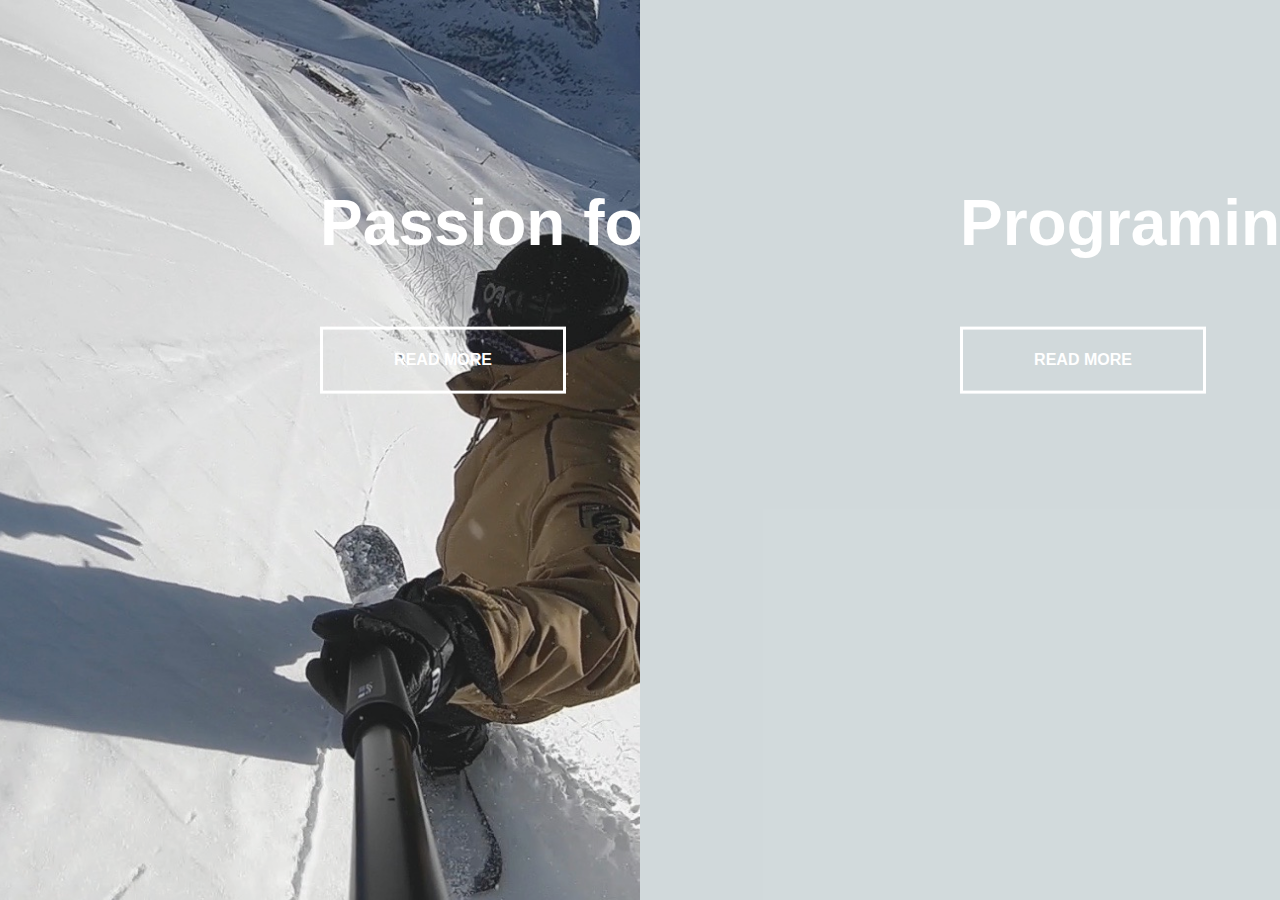
<file: index.html>
<!DOCTYPE html>
<html lang="en" dir="ltr">
  <head>
    <meta charset="utf-8">
    <meta name="viewport" content="width=device-width, initial-scale=1.0">
    <meta http-equiv="X-UV-Compatible" content="ie=edge">
    <link rel="stylesheet" href="style.css">
    <title>Split Landing</title>
  </head>
  <body>
<div class="container">
  <div class="split top">
    <h1>Passion for Snowboarding</h1>
    <a href="snowboarding.html" class="button">Read More</a>
  </div>
  <div class="split bottom">
    <h1>Programing with Passion</h1>
    <a href="#" class="button">Read More</a>
  </div>
</div>
<script src="main.js"></script>
</body>
</html>
</file>
<file: style.css>
:root {
  --container-bg-color: rgb(229, 238, 240);
  --top-bg-color: rgba(217, 225, 230, 0.1);
  --top-button-hover-color: hsla(192, 67%, 74%, 0.1);
  --bottom-bg-color: rgba(43, 43, 43, 0.1);
  --bottom-button-hover-color: rgba(92, 92, 92, 0.3);
  --hover-width: 75%;
  --other-width: 25%;
  --speed: 1000ms;
}

html, body {
  padding:0;
  margin:0;
  font-family: 'Franklin Gothic Medium', 'Arial Narrow', Arial, sans-serif;
  width: 100%;
  height: 100%;
  overflow-x: hidden;
}

h1 {
  font-size: 4rem;
  color: #fff;
  position: absolute;
  left: 50%;
  top: 20%;
  transform: translateY(-50%);
  white-space: nowrap;
}

.button {
  display: block;
  position: absolute;
  left: 50%;
  top: 40%;
  height: 2.5rem;
  padding-top: 1.3rem;
  width: 15rem;
  text-align: center;
  color: #fff;
  border: #fff solid 0.2rem;
  font-size: 1rem;
  font-weight: bold;
  text-transform: uppercase;
  text-decoration: none;
  transform: translateY(-50%);
}

.split.top .button:hover {
  background-color: var(--top-button-hover-color);
  border-color: var(--bottom-button-hover-color);
}

.split.bottom .button:hover {
  background-color: var(--bottom-button-hover-color);
  border-color: var(--bottom-button-hover-color);
}

.container {
  position: relative;
  width: 100%;
  height: 100%;
  background: var(--container-bg-color);
}

.split {
  position: absolute;
  width: 50%;
  height: 100%;
  overflow: hidden;
}

.split.top {
  left:0;
  background: url("img/rob.jpg") center center no-repeat;
  background-size: cover;
}

.split.top:before {
  position:absolute;
  content: "";
  width: 100%;
  height: 100%;
  background: var(--top-bg-color);
}

.split.bottom {
  right:0;
  background: url('https://image.ibb.co/m3ZbRb/programmer.png') center center no-repeat;
  background-size: cover;
}

.split.bottom:before {
  position:absolute;
  content: "";
  width: 100%;
  height: 100%;
  background: var(--bottom-bg-color);
}

.split.top, .split.bottom, .split.bottom:before, .split.top:before {
  transition: var(--speed) all ease-in-out;
}

.hover-top .top {
  width: var(--hover-width);
}

.hover-top .bottom {
  width: var(--other-width);
}

.hover-top .bottom:before {
  z-index: 2;
}


.hover-top .bottom {
  width: var(--hover-width);
}

.hover-bottom .top {
  width: var(--other-width);
}

.hover-bottom .top:before {
  z-index: 2;
}

@media(max-width: 800px) {
  h1 {
    font-size: 2rem;
  }

  .button {
    width: 12rem;
  }
}

@media(max-height: 700px) {
  .button {
    top: 70%;
  }
}
</file>
